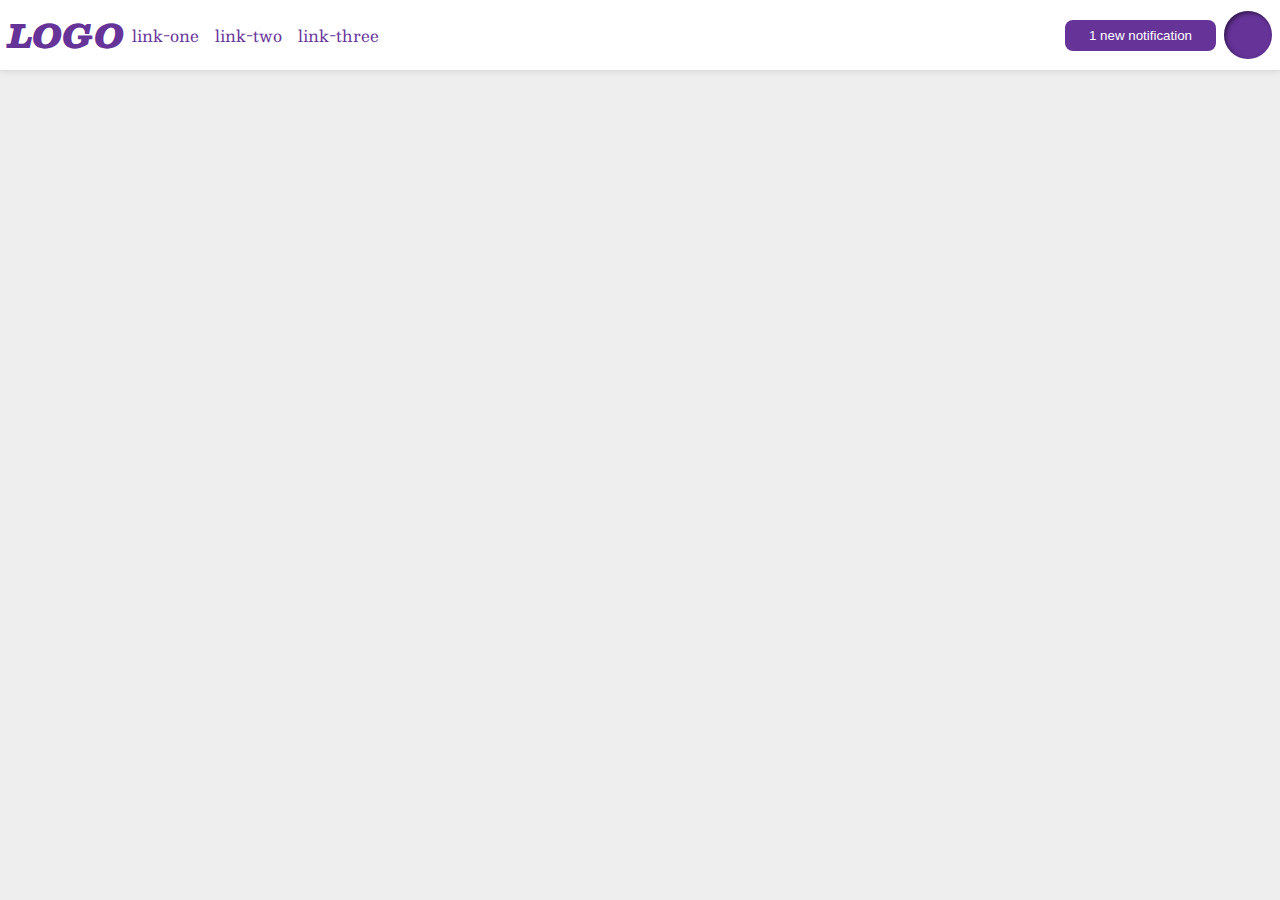
<file: flex/03-flex-header-2/index.html>
<!DOCTYPE html>
<html lang="en">
  <head>
    <meta charset="UTF-8">
    <meta http-equiv="X-UA-Compatible" content="IE=edge">
    <meta name="viewport" content="width=device-width, initial-scale=1.0">
    <title>Flex Header 2</title>
    <link rel="stylesheet" href="style.css">
  </head>
  <body>
    <div class="header">
      <div class="left">
        <div class="logo">
          LOGO
        </div>
        <ul class="links">
          <li><a href="google.com">link-one</a></li>
          <li><a href="google.com">link-two</a></li>
          <li><a href="google.com">link-three</a></li>
        </ul>
      </div>
      <div class="right">
        <button class="notifications">
          1 new notification
        </button>
        <div class="profile-image"></div>
      </div>
    </div>
  </body>
</html>
</file>
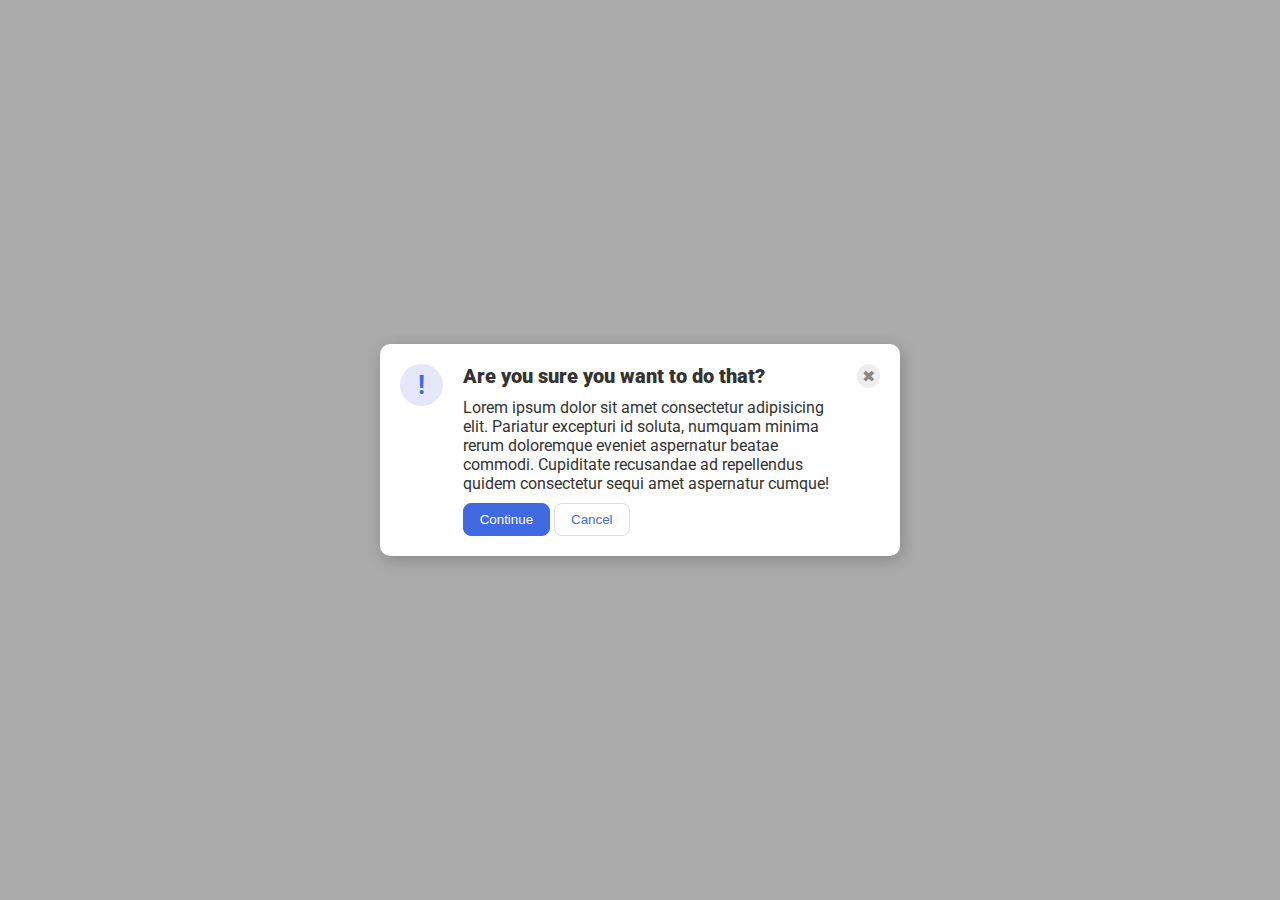
<file: flex/05-flex-modal/index.html>
<!DOCTYPE html>
<html lang="en">
  <head>
    <meta charset="UTF-8">
    <meta http-equiv="X-UA-Compatible" content="IE=edge">
    <meta name="viewport" content="width=device-width, initial-scale=1.0">
    <link rel="stylesheet" href="style.css">
    <title>Modal</title>
  </head>
  <body>
    <div class="modal">
      <div class="icon">!</div>
      <div class="main">
        <div class="header">Are you sure you want to do that?</div>
        <div class="text">Lorem ipsum dolor sit amet consectetur adipisicing elit. Pariatur excepturi id soluta, numquam minima rerum doloremque eveniet aspernatur beatae commodi. Cupiditate recusandae ad repellendus quidem consectetur sequi amet aspernatur cumque!</div>
        <button class="continue">Continue</button>
        <button class="cancel">Cancel</button>
      </div>
      <button class="close-button">✖</button>
    </div>
  </body>
</html>
</file>
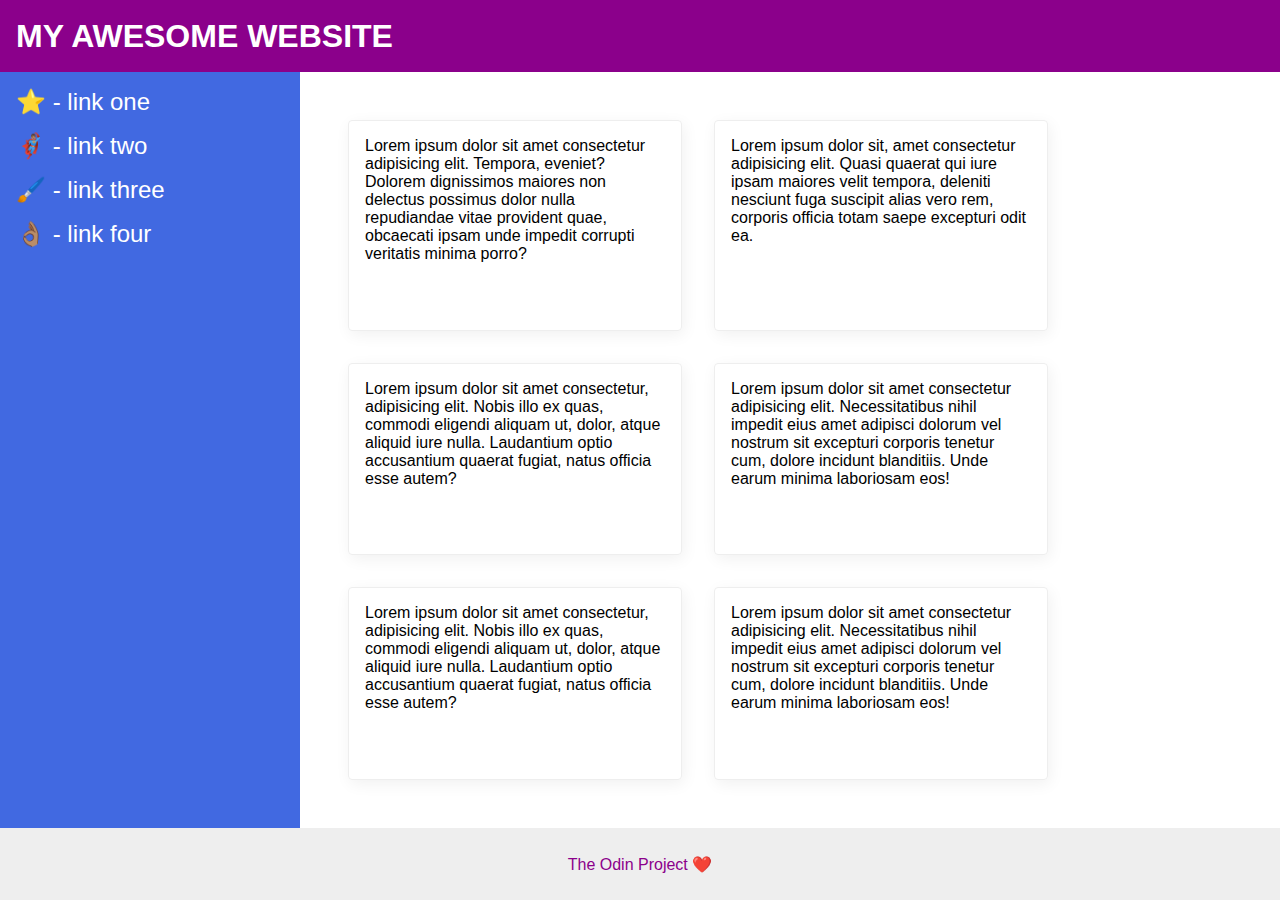
<file: flex/07-flex-layout-2/index.html>
<!DOCTYPE html>
<html lang="en">
  <head>
    <meta charset="UTF-8">
    <meta http-equiv="X-UA-Compatible" content="IE=edge">
    <meta name="viewport" content="width=device-width, initial-scale=1.0">
    <title>The Holy Grail</title>
    <link rel="stylesheet" href="style.css">
  </head>
  <body>
    <div class="header">
      MY AWESOME WEBSITE
    </div>
    
    <div class="content">
      <div class="sidebar">
        <ul>
          <li><a href="#">⭐ - link one</a></li>
          <li><a href="#">🦸🏽‍♂️ - link two</a></li>
          <li><a href="#">🖌️ - link three</a></li>
          <li><a href="#">👌🏽 - link four</a></li>
        </ul>
      </div>

      <div class="main">
        <div class="card">Lorem ipsum dolor sit amet consectetur adipisicing elit. Tempora, eveniet? Dolorem dignissimos maiores non delectus possimus dolor nulla repudiandae vitae provident quae, obcaecati ipsam unde impedit corrupti veritatis minima porro?</div>
        <div class="card">Lorem ipsum dolor sit, amet consectetur adipisicing elit. Quasi quaerat qui iure ipsam maiores velit tempora, deleniti nesciunt fuga suscipit alias vero rem, corporis officia totam saepe excepturi odit ea.</div>
        <div class="card">Lorem ipsum dolor sit amet consectetur, adipisicing elit. Nobis illo ex quas, commodi eligendi aliquam ut, dolor, atque aliquid iure nulla. Laudantium optio accusantium quaerat fugiat, natus officia esse autem?</div>
        <div class="card">Lorem ipsum dolor sit amet consectetur adipisicing elit. Necessitatibus nihil impedit eius amet adipisci dolorum vel nostrum sit excepturi corporis tenetur cum, dolore incidunt blanditiis. Unde earum minima laboriosam eos!</div>
        <div class="card">Lorem ipsum dolor sit amet consectetur, adipisicing elit. Nobis illo ex quas, commodi eligendi aliquam ut, dolor, atque aliquid iure nulla. Laudantium optio accusantium quaerat fugiat, natus officia esse autem?</div>
        <div class="card">Lorem ipsum dolor sit amet consectetur adipisicing elit. Necessitatibus nihil impedit eius amet adipisci dolorum vel nostrum sit excepturi corporis tenetur cum, dolore incidunt blanditiis. Unde earum minima laboriosam eos!</div>
      </div>
  
    </div>

    
    <div class="footer">
      The Odin Project ❤️
    </div>
  </body>
</html>
</file>
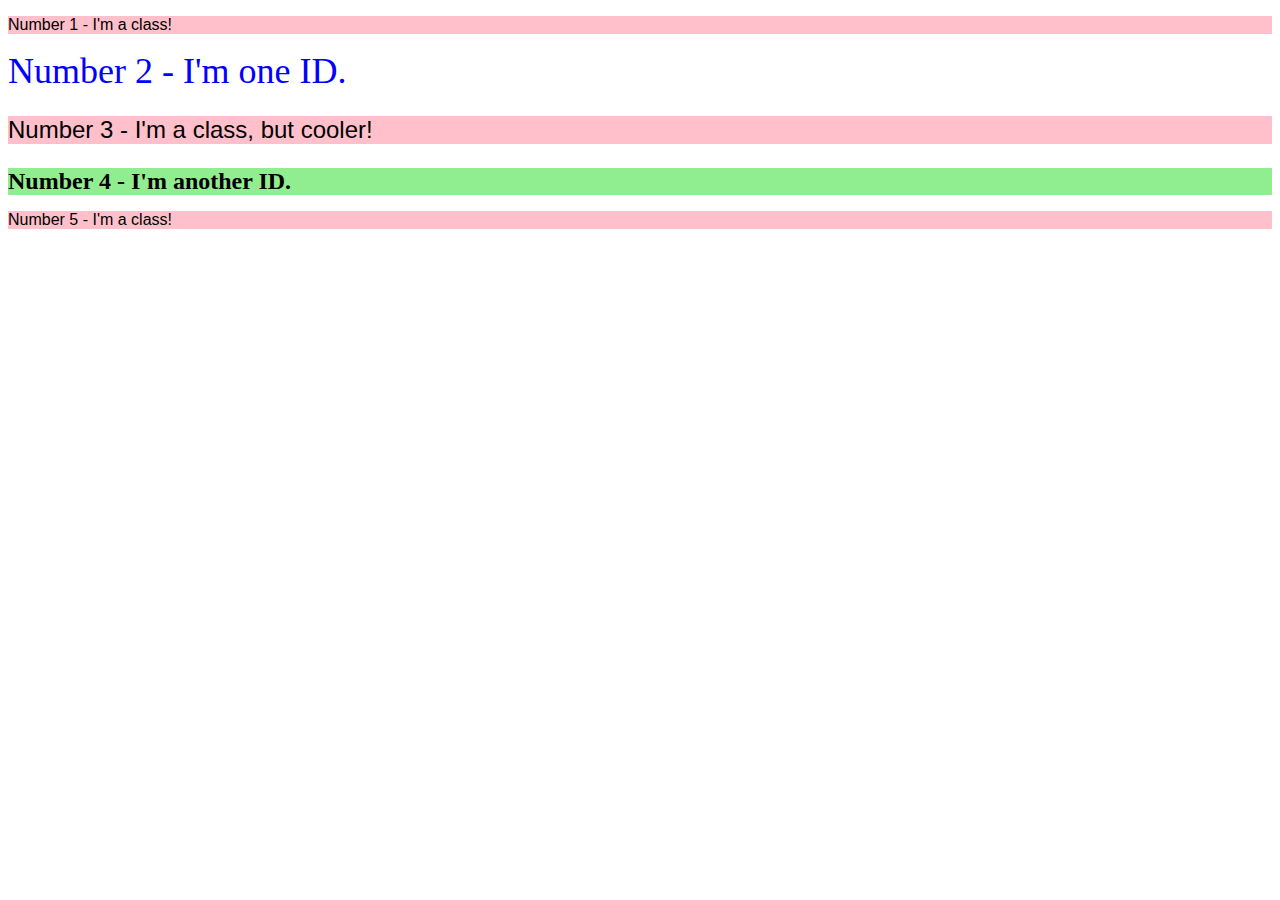
<file: foundations/02-class-id-selectors/index.html>
<!DOCTYPE html>
<html lang="en">
  <head>
    <meta charset="UTF-8">
    <meta http-equiv="X-UA-Compatible" content="IE=edge">
    <meta name="viewport" content="width=device-width, initial-scale=1.0">
    <title>Class and ID Selectors</title>
    <link rel="stylesheet" href="style.css">
  </head>
  <body>
    <p class="odd">Number 1 - I'm a class!</p>
    <div id="second">Number 2 - I'm one ID.</div>
    <p class="odd size">Number 3 - I'm a class, but cooler!</p>
    <div class="size" id="fourth">Number 4 - I'm another ID.</div>
    <p class="odd">Number 5 - I'm a class!</p>
  </body>
</html>
</file>
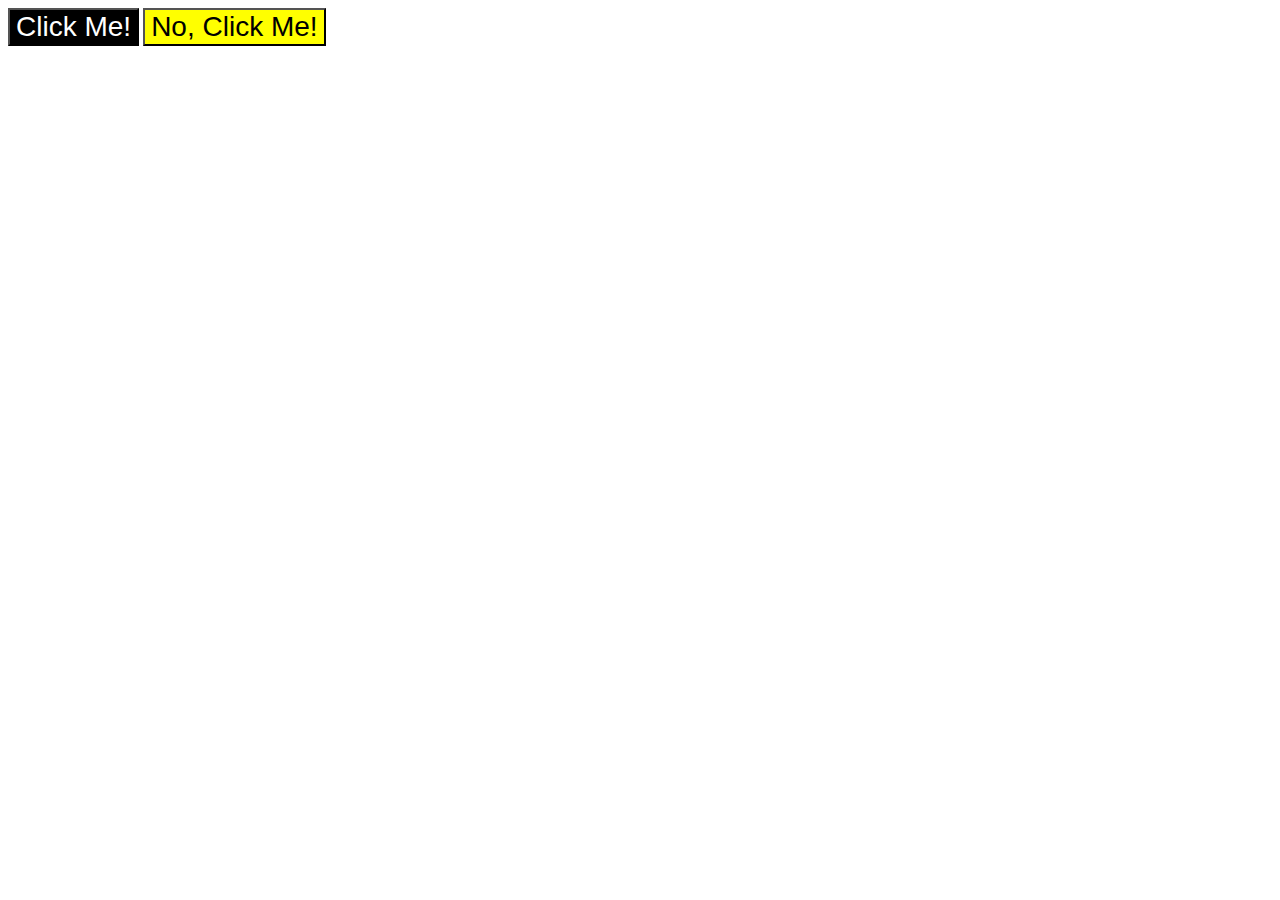
<file: foundations/03-grouping-selectors/index.html>
<!DOCTYPE html>
<html lang="en">
  <head>
    <meta charset="UTF-8">
    <meta http-equiv="X-UA-Compatible" content="IE=edge">
    <meta name="viewport" content="width=device-width, initial-scale=1.0">
    <title>Grouping Selectors</title>
    <link rel="stylesheet" href="style.css">
  </head>
  <body>
    <button class="black">Click Me!</button>
    <button class="yellow">No, Click Me!</button>
  </body>
</html>
</file>
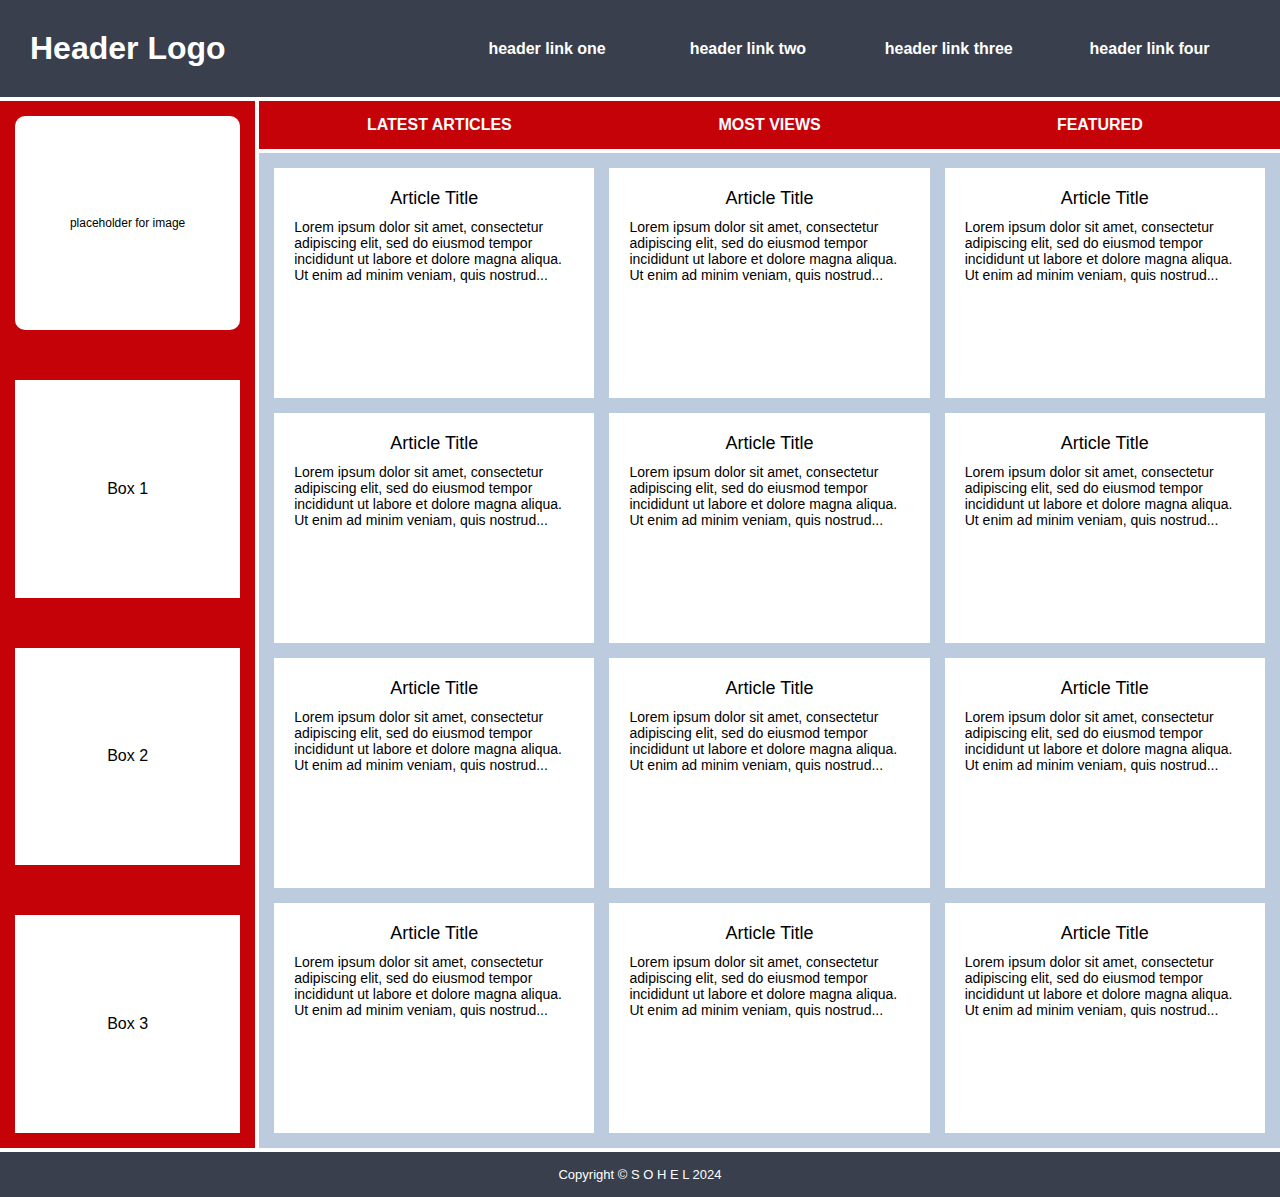
<file: grid/03-grid-layout-3/index.html>
<!DOCTYPE html>
<html lang="en">
  <head>
    <meta charset="UTF-8">
    <meta http-equiv="X-UA-Compatible" content="IE=edge">
    <meta name="viewport" content="width=device-width, initial-scale=1.0">
    <title>Holy Grail Mockup</title>
    <link rel="stylesheet" href="style.css">
  </head>
  <body>
    <div class="container">

      <div class="header">
        <div class="logo">Header Logo</div>
        <div class="menu">
          <ul>
            <li>header link one</li>
            <li>header link two</li>
            <li>header link three</li>
            <li>header link four</li>
          </ul>
        </div>
      </div>

      <div class="sidebar">
        <div class="photo">
          <p>placeholder for image</p>    
        </div>
        <div class="side-content">Box 1
        </div>
        <div class="side-content">Box 2
        </div>
        <div class="side-content">Box 3
        </div>
      </div>

      <div class="nav">
        <ul>
          <li>Latest Articles</li>
          <li>Most Views</li>
          <li>Featured</li>
        </ul>
      </div>

      <div class="article">
        <div class="card">
          <p class="title">Article Title</p>
          <p>Lorem ipsum dolor sit amet, consectetur adipiscing elit, sed do eiusmod tempor incididunt ut labore et dolore magna aliqua. Ut enim ad minim veniam, quis nostrud...</p>
        </div>
        <div class="card">
          <p class="title">Article Title</p>
          <p>Lorem ipsum dolor sit amet, consectetur adipiscing elit, sed do eiusmod tempor incididunt ut labore et dolore magna aliqua. Ut enim ad minim veniam, quis nostrud...</p>
        </div>
        <div class="card">
          <p class="title">Article Title</p>
          <p>Lorem ipsum dolor sit amet, consectetur adipiscing elit, sed do eiusmod tempor incididunt ut labore et dolore magna aliqua. Ut enim ad minim veniam, quis nostrud...</p>
        </div>
        <div class="card">
          <p class="title">Article Title</p>
          <p>Lorem ipsum dolor sit amet, consectetur adipiscing elit, sed do eiusmod tempor incididunt ut labore et dolore magna aliqua. Ut enim ad minim veniam, quis nostrud...</p>
        </div>
        <div class="card">
          <p class="title">Article Title</p>
          <p>Lorem ipsum dolor sit amet, consectetur adipiscing elit, sed do eiusmod tempor incididunt ut labore et dolore magna aliqua. Ut enim ad minim veniam, quis nostrud...</p>
        </div>
        <div class="card">
          <p class="title">Article Title</p>
          <p>Lorem ipsum dolor sit amet, consectetur adipiscing elit, sed do eiusmod tempor incididunt ut labore et dolore magna aliqua. Ut enim ad minim veniam, quis nostrud...</p>
        </div>
        <div class="card">
          <p class="title">Article Title</p>
          <p>Lorem ipsum dolor sit amet, consectetur adipiscing elit, sed do eiusmod tempor incididunt ut labore et dolore magna aliqua. Ut enim ad minim veniam, quis nostrud...</p>
        </div>
        <div class="card">
          <p class="title">Article Title</p>
          <p>Lorem ipsum dolor sit amet, consectetur adipiscing elit, sed do eiusmod tempor incididunt ut labore et dolore magna aliqua. Ut enim ad minim veniam, quis nostrud...</p>
        </div>
        <div class="card">
          <p class="title">Article Title</p>
          <p>Lorem ipsum dolor sit amet, consectetur adipiscing elit, sed do eiusmod tempor incididunt ut labore et dolore magna aliqua. Ut enim ad minim veniam, quis nostrud...</p>
        </div>
        <div class="card">
          <p class="title">Article Title</p>
          <p>Lorem ipsum dolor sit amet, consectetur adipiscing elit, sed do eiusmod tempor incididunt ut labore et dolore magna aliqua. Ut enim ad minim veniam, quis nostrud...</p>
        </div>
        <div class="card">
          <p class="title">Article Title</p>
          <p>Lorem ipsum dolor sit amet, consectetur adipiscing elit, sed do eiusmod tempor incididunt ut labore et dolore magna aliqua. Ut enim ad minim veniam, quis nostrud...</p>
        </div>
        <div class="card">
          <p class="title">Article Title</p>
          <p>Lorem ipsum dolor sit amet, consectetur adipiscing elit, sed do eiusmod tempor incididunt ut labore et dolore magna aliqua. Ut enim ad minim veniam, quis nostrud...</p>
        </div>
      </div>

      <div class="footer">
        <p>Copyright © S O H E L 2024</p>
      </div>
      
    </div>
  </body>
</html>
</file>
<file: flex/03-flex-header-2/style.css>
/* this is some magical font-importing.  
you'll learn about it later. */
@import url('https://fonts.googleapis.com/css2?family=Besley:ital,wght@0,400;1,900&display=swap');

*{
  padding: 0;
  margin: 0;
}

body {
  margin: 0;
  background: #eee;
  font-family: Besley, serif;
}

.header {
  background: white;
  border-bottom: 1px solid #ddd;
  box-shadow: 0 0 8px rgba(0,0,0,.1);
}

.profile-image {
  background: rebeccapurple;
  box-shadow: inset 2px 2px 4px rgba(0,0,0,.5);
  border-radius: 50%;
  width: 48px;
  height: 48px;
}

.logo {
  color: rebeccapurple;
  font-size: 32px;
  font-weight: 900;
  font-style: italic;
}

button {
  border: none;
  border-radius: 8px;
  background: rebeccapurple;
  color: white;
  padding: 8px 24px;
}

a {
  /* this removes the line under our links */
  text-decoration: none;
  color: rebeccapurple;
}

ul {
  list-style-type: none;
}


/* My Code */

.header{
  display: flex;
  justify-content: space-between ;
  padding: 8px;
}

.left,.right{
  display: flex;
  justify-content: center;
  align-items: center;
  gap: 8px;
}
.links{
  display: flex;
  gap: 16px
}
</file>
<file: flex/05-flex-modal/style.css>
@import url('https://fonts.googleapis.com/css2?family=Roboto:wght@400;700&display=swap');

html, body {
  height: 100%;
}

body {
  font-family: Roboto, sans-serif;
  margin: 0;
  background: #aaa;
  color: #333;
  /* I'll give you this one for free lol */
  display: flex;
  align-items: center;
  justify-content: center;
}

.modal {
  background: white;
  width: 480px;
  border-radius: 10px;
  box-shadow: 2px 4px 16px rgba(0,0,0,.2);
}

.icon {
  color: royalblue;
  font-size: 26px;
  font-weight: 700;
  background: lavender;
  width: 42px;
  height: 42px;
  border-radius: 50%;
  display: flex;
  align-items: center;
  justify-content: center;
}

.close-button {
  background: #eee;
  border-radius: 50%;
  color: #888;
  font-weight: 400;
  font-size: 16px;
  height: 24px;
  width: 24px;
  display: flex;
  align-items: center;
  justify-content: center;
  border: 1px solid #eee;
  padding: 0;
}

button {
  cursor: pointer;
  padding: 8px 16px;
  border-radius: 8px;
}

button.continue {
  background: royalblue;
  border: 1px solid royalblue;
  color: white;
}

button.cancel {
  background: white;
  border: 1px solid #ddd;
  color: royalblue;
}

/* My Solution */

*{
  margin: 0;
  padding: 0;
}

.header{
  font-weight: 900;
  font-size: 20px;
}

.modal{
  padding: 20px;
  display: flex;
  justify-content: space-between;
}

.icon{
  width: 200px;
}

.main{
  padding: 0 20px;
}

.text{
  margin: 10px 0;
}

.close-button{
  width: 100px;
}
</file>
<file: flex/07-flex-layout-2/style.css>
body {
  font-family: -apple-system, BlinkMacSystemFont, 'Segoe UI', Roboto, Oxygen, Ubuntu, Cantarell, 'Open Sans', 'Helvetica Neue', sans-serif;
  margin: 0;
  min-height: 100vh;
}

.header {
  height: 72px;
  background: darkmagenta;
  color: white;
}

.footer {
  height: 72px;
  background: #eee;
  color: darkmagenta;
}

.sidebar {
  width: 300px;
  background: royalblue;
  box-sizing: border-box;
}

.card {
  border: 1px solid #eee;
  box-shadow: 2px 4px 16px rgba(0,0,0,.06);
  border-radius: 4px;
}

/* My Solution */

/* body{
  display: flex;
  flex-direction: column;
}

.content{
  flex: 1;
  display: flex;
}

.header{
  display: flex;
  align-items: center;
  padding: 0 16px;
}

.header{
  justify-content: flex-start;
  font-size: 32px;
  font-weight: 900;
  padding: 0 16px;
  box-sizing: border-box;
}

.footer{
  display: flex;
  justify-content: center;
  align-items: center;
}

a {
  text-decoration: none;
  color: white;
  font-size: 24px;
}

ul{
  margin: 0;
  padding: 0;
  list-style: none;
  display: flex;
  flex-direction: column;
  gap: 20px;
}

li {
  margin-bottom: 16px;
}

.main{
  box-sizing: border-box;
  display: flex;
  flex-wrap: wrap;
  justify-content: left;
  gap: 20px;
  margin: 15px 0;
  margin-left: 50px;
}

.card {
  padding: 16px;
  margin: 16px;
  width: 300px;
}

.sidebar{
  flex-shrink: 0;
  padding: 16px;
} */

/* Orignal Solution */

body {
  display: flex;
  flex-direction: column;
}

.header {
  display: flex;
  align-items: center;
  padding: 0 16px;
  font-size: 32px;
  font-weight: 900;
}

.content {
  flex: 1;
  display: flex;
}

.sidebar {
  flex-shrink: 0;
  padding: 16px;
}

ul {
  list-style-type: none;
  margin: 0;
  padding: 0;
}

li {
  margin-bottom: 16px;
}

a {
  color: white;
  text-decoration: none;
  font-size: 24px;
}

.main {
  padding: 32px;
  display: flex;
  flex-wrap: wrap;
}

.card {
  padding: 16px;
  margin: 16px;
  width: 300px;
}

.footer {
  display: flex;
  align-items: center;
  justify-content: center;
}
</file>
<file: foundations/02-class-id-selectors/style.css>
.odd{
    background-color: pink;
    font-family: Verdana, Geneva, Tahoma, sans-serif;
}
#second{
    color: blue;
    font-size: 36px;
}
.size{
    font-size: 24px;
}
#fourth{
    background-color: lightgreen;
    font-weight: bold;
}
</file>
<file: foundations/03-grouping-selectors/style.css>
.black,
.yellow{
    font-size: 28px;
    font-family: Helvetica, 'Times New Roman', sans-serif;
}
.black{
    background-color: black;
    color:  white;
}
.yellow{
    background-color: yellow;
    color: black;
}
</file>
<file: grid/03-grid-layout-3/style.css>
* {
  margin: 0;
  padding: 0;
}

.container {
  text-align: center;
}

.container div {
  padding: 15px;
  font-size: 32px;
  font-family: Helvetica;
  font-weight: bold;
  color: white;
}

.header {
  background-color: #393f4d;
}

.menu ul,
.menu li {
  font-size: 16px;
}

.sidebar {
  background-color: #C50208;
}

.sidebar .photo {
  background-color: white;
  color: black;
  font-size: 12px;
  font-weight: normal;
  border-radius: 10px;
}


.sidebar .side-content {
  background-color: white;
  color: black;
  font-size: 16px;
  font-weight: normal;
}

.nav {
  background-color: #C50208;
}

.nav ul li {
  font-size: 16px;
  text-transform: uppercase;
}

.article {
  background-color: #bccbde;
}

.article p {
  font-size: 18px;
  font-family: sans-serif;
  color: white;
  text-align: left;
}

.article .card {
  background-color: #FFFFFF;
  color: black;
  text-align: center;
}

.card p {
  color: black;
  font-weight: normal;
  font-size: 14px;
}

.card .title {
  font-size: 18px;
  text-align: center;
}

.footer {
  background-color: #393f4d;
}

.footer p {
  font-size: 13px;
  font-weight: normal;
}
/* My Solution */
.container{
  display: grid;
  height: 100vh;
  /* grid-template-rows: 2fr 1fr 5fr 1fr; */
  grid-template-columns: 1fr 4fr;
  gap: 4px;
}
div.menu ul li, .nav ul li{
  list-style: none;
}
div.menu ul{
  display: grid;
  grid-template-columns: repeat(4, 1fr);
}
.header{
  display: grid;
  grid-template-columns: 1fr 2fr;
  grid-column: 1 / 3;
  grid-row: 1 / 2;
}
.logo{
  justify-self: left;
}
.menu{
  align-self: center;
}
.sidebar{
  display: grid;
  grid-column: 1 / 2;
  grid-row: 2 / 4;
  /* align-items: center; */
  gap: 50px
}
.side-content,.photo{
  display: grid;
  align-items: center;
}
.nav ul{
  display: grid;
  grid-template-columns: repeat(3, 1fr)
}
.article{
  display: grid;
  grid-template-columns: repeat(auto-fit, minmax(250px, 1fr));
  /* grid-template-rows: repeat(auto-fit, 1fr); */
  gap: 15px
}
.card{
  height: 200px;
}
.card p{
  padding: 5px;
}
.footer{
  grid-column: 1 / 3;
}
</file>
